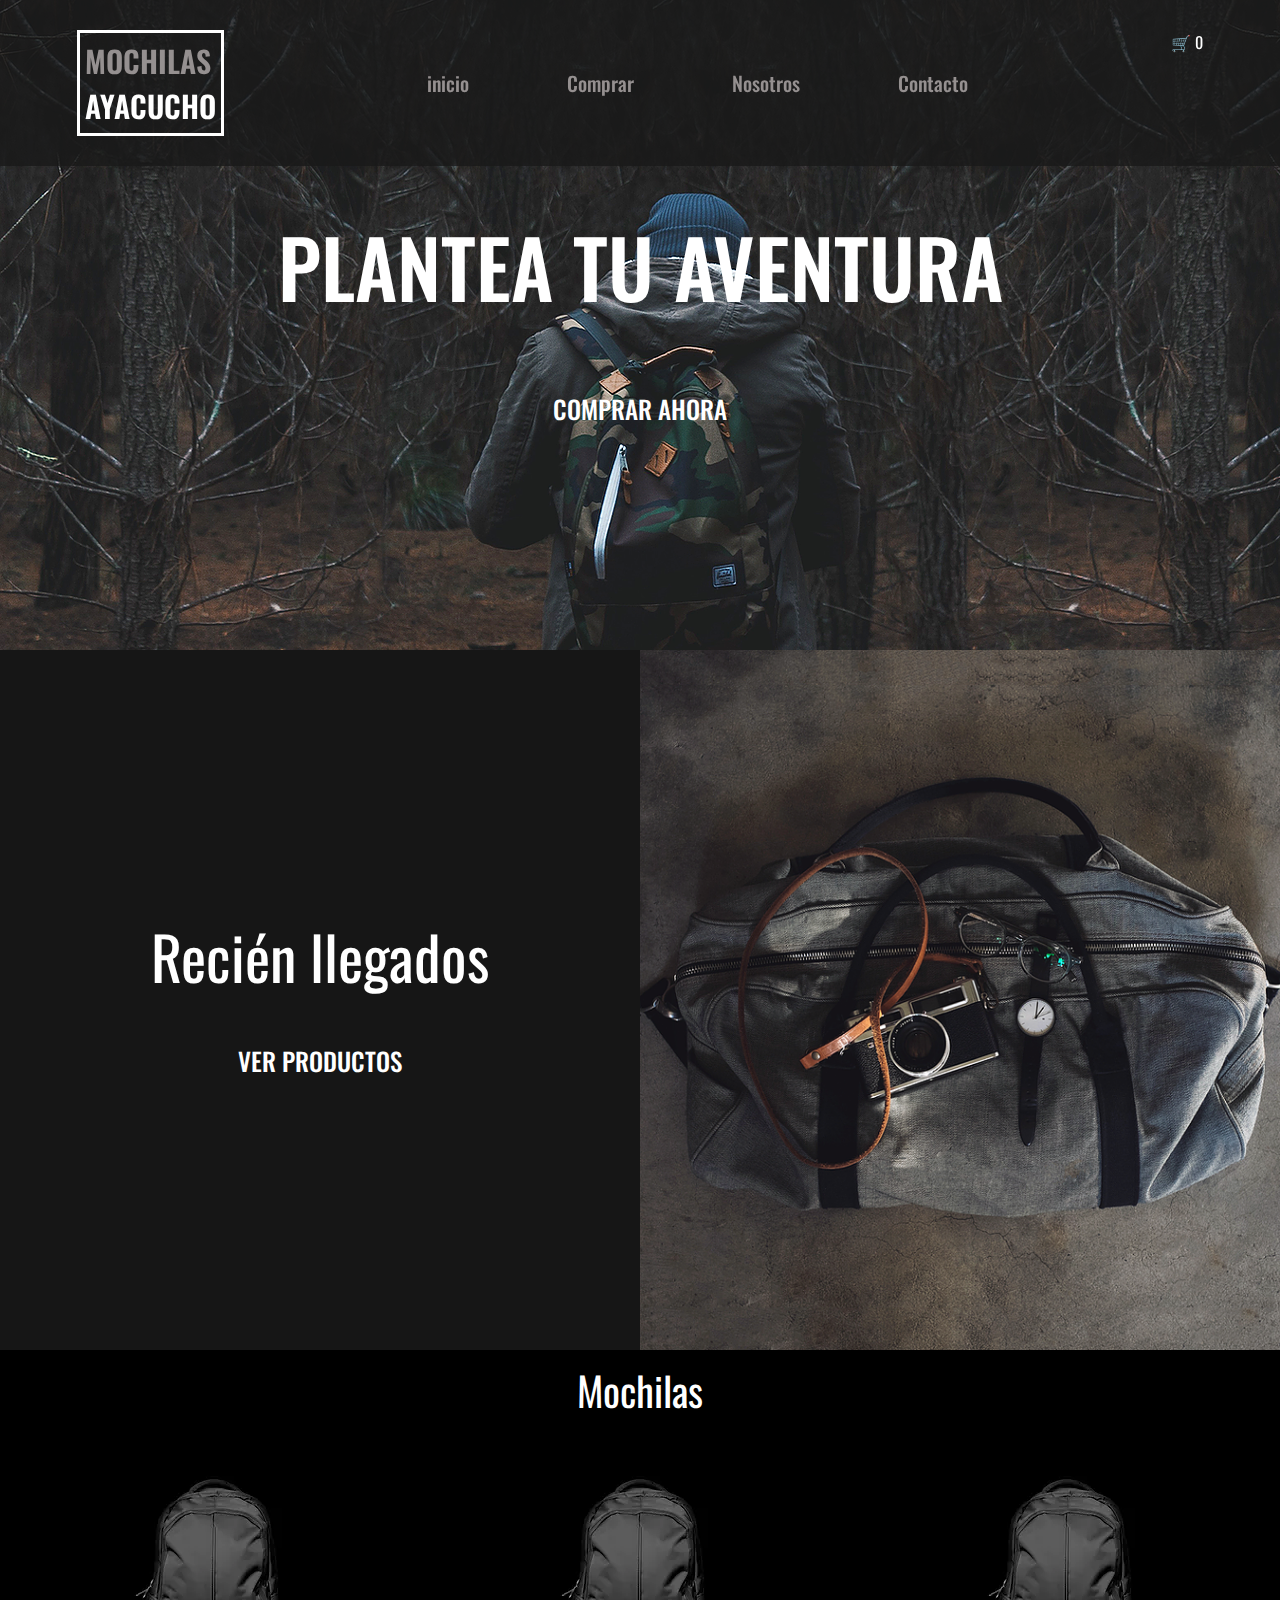
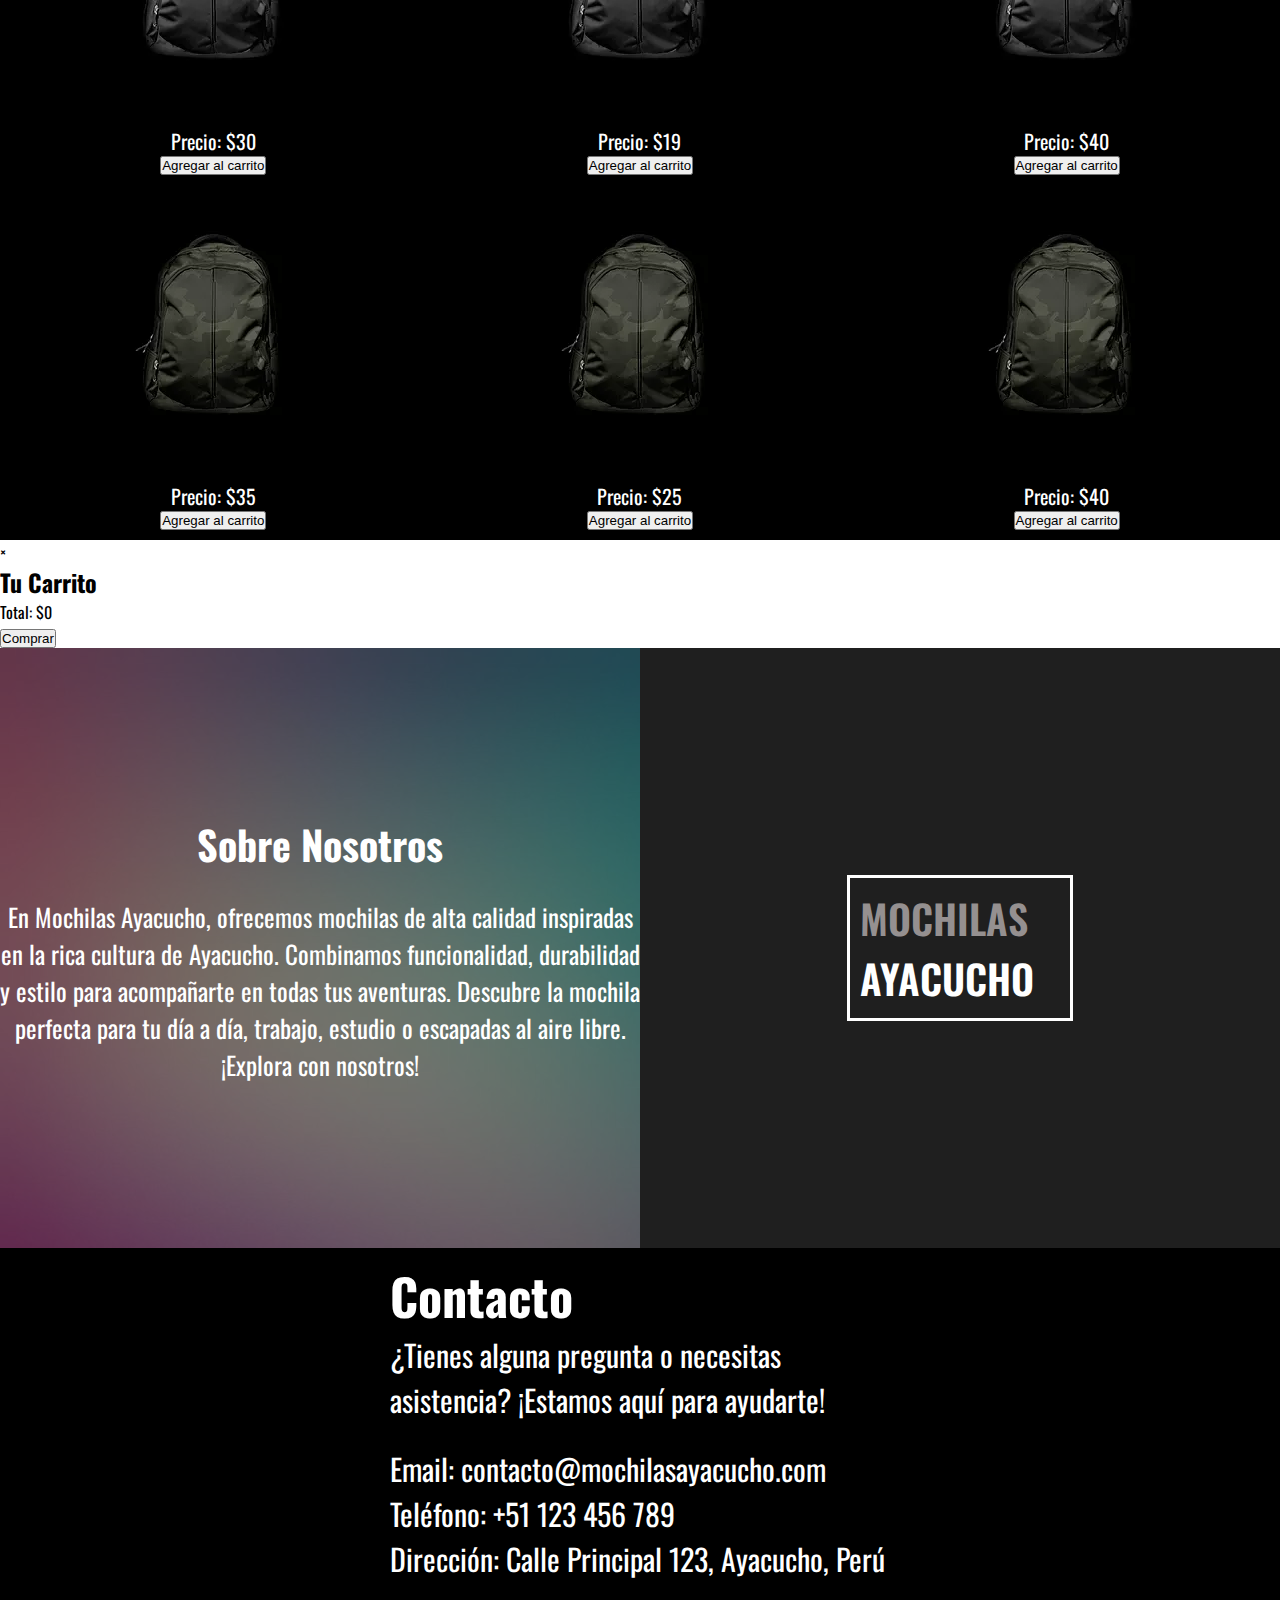
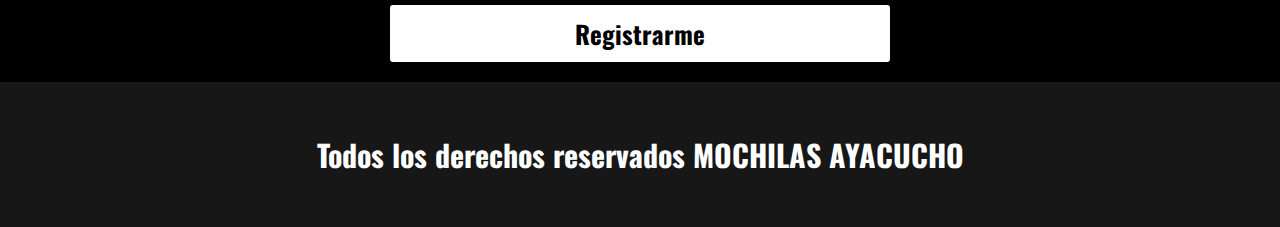
<file: index.html>
<!DOCTYPE html>
<html lang="es">

<head>
    <meta charset="UTF-8">
    <meta http-equiv="X-UA-Compatible" content="IE=edge">
    <meta name="viewport" content="width=device-width, initial-scale=1.0">
    <link rel="stylesheet" type="text/css" href="inicio.css">
    <link rel="shortcut icon" href="img/logo.ico" type="image/x-icon">
    <link href="https://fonts.googleapis.com/css2?family=Oswald:wght@300&display=swap" rel="stylesheet">
    <title>Mochilas Ayacucho - Inicio </title>
</head>

<body>
    <!--Este es el contennedor de todo el contenido-->
    <div class="contenedor">

        <!--Fondo de la pagina de inicio-->
        <div class="fondoPrincipal" id="inicio">

            <!--Este codigo es del encabezado principal-->
            <div class="encabezado">
                <header>
                    <div class="logo"><span>MOCHILAS <br></span>AYACUCHO</div>
                </header>
                <nav>
                    <a href="#inicio">inicio</a>
                    <a href="#mochilaComprar">Comprar</a>
                    <a href="#sobreNosotros">Nosotros</a>
                    <a href="#contacto">Contacto</a>
                </nav>
                <div class="carrito-btn">
                    🛒 <span style="color: white;" id="carrito-contador">0</span >
                </div>
            </div>

            <!--TITULO DE LA PAGINA DE INICIO-->
            <div class="titulo">
                <p>PLANTEA TU AVENTURA</p>
                <a href="#mochilaComprar">COMPRAR AHORA</a id="comprar">
            </div>
        </div>

        <!--Aqui va los articulos de compra-->    
        <!--Mas productos de mochilas-->
        <div class="nuevosArticulos">
            <div class="nombre">
                <p>Recién llegados <br><a href="#mochilaComprar">VER PRODUCTOS</a></p>
            </div>
            <div class="image">
                <img src="img/articulo1.jpg" alt="articulo" title="Bolso" id="imagen">
            </div>
        </div>
        
        <!--Mas productos de mochilas-->
        <div class="tituloMochila" id="mochilaComprar">
            <p>Mochilas</p>
        </div>
        <div class="tiendaMochilas">
            <div class="mochila1">
                <img src="img/mochila1.jpg" alt="mochila" title="Mochila Escolar">
                <h3>Mochila Escolar</h3>
                <p>Precio: $30</p>
                <button class="comprar-btn" data-id="1" data-nombre="Mochila Escolar" data-precio="30">Agregar al carrito</button>
            </div>
        
            <div class="mochila2">
                <img src="img/mochila1.jpg" alt="mochila" title="Mochila Escolar">
                <h3>Mochila Escolar</h3>
                <p>Precio: $19</p>
                <button class="comprar-btn" data-id="2" data-nombre="Mochila Escolar" data-precio="19">Agregar al carrito</button>
            </div>
        
            <div class="mochila3">
                <img src="img/mochila1.jpg" alt="mochila" title="Mochila Escolar">
                <h3>Mochila Escolar</h3>
                <p>Precio: $40</p>
                <button class="comprar-btn" data-id="3" data-nombre="Mochila Escolar" data-precio="40">Agregar al carrito</button>
            </div>
        
            <div class="mochila4">
                <img src="img/mochila2.jpg" alt="mochila" title="Mochila Militar">
                <h3>Mochila Militar</h3>
                <p>Precio: $35</p>
                <button class="comprar-btn" data-id="4" data-nombre="Mochila Militar" data-precio="35">Agregar al carrito</button>
            </div>
        
            <div class="mochila5">
                <img src="img/mochila2.jpg" alt="mochila" title="Mochila Militar">
                <h3>Mochila Militar</h3>
                <p>Precio: $25</p>
                <button class="comprar-btn" data-id="5" data-nombre="Mochila Militar" data-precio="25">Agregar al carrito</button>
            </div>
        
            <div class="mochila6">
                <img src="img/mochila2.jpg" alt="mochila" title="Mochila Militar">
                <h3>Mochila Militar</h3>
                <p>Precio: $40</p>
                <button class="comprar-btn" data-id="6" data-nombre="Mochila Militar" data-precio="40">Agregar al carrito</button>
            </div>
        </div>
            <div id="carrito-modal" class="modal">
                <div class="modal-contenido">
                    <span class="cerrar">&times;</span>
                    <h2>Tu Carrito</h2>
                    <div id="carrito-items"></div>
                    <p>Total: $<span id="carrito-total">0</span></p>
                    <button id="comprar-carrito">Comprar</button>
                </div>
            </div>
        </div>

        <div class="sobreNosotros" id="sobreNosotros">
            <div class="nosotros">
                <h2>Sobre Nosotros</h2>
                <br>
                <p>En Mochilas Ayacucho, ofrecemos mochilas de alta calidad inspiradas en
                    la rica cultura de Ayacucho. Combinamos funcionalidad, durabilidad y
                    estilo para acompañarte en todas tus aventuras. Descubre la mochila
                    perfecta para tu día a día, trabajo, estudio o escapadas al aire libre.
                    ¡Explora con nosotros!</p>
            </div>
            <div class="nosotrosLogo">
                <p><span>MOCHILAS</span> AYACUCHO </p>
            </div>
        </div>


        <!--Este codigo es de la seccion contactos-->
        <div class="contacto" id="contacto">
            <div class="contactoNotas">
                <h2>Contacto</h2>
                <p>¿Tienes alguna pregunta o necesitas asistencia? ¡Estamos aquí para ayudarte!</p>
                <br>
                <p>Email: contacto@mochilasayacucho.com</p>
                <p>Teléfono: +51 123 456 789</p>
                <p>Dirección: Calle Principal 123, Ayacucho, Perú</p>
                <br>
                <a href="formulario.html">Registrarme</a>
            </div>
        </div>
        

        <!--Pie de pagina-->
        <footer>
            <h2>Todos los derechos reservados MOCHILAS AYACUCHO</h2>
        </footer>

        <script src="carrito.js"></script>
    </div>
</body>

</html>
</file>
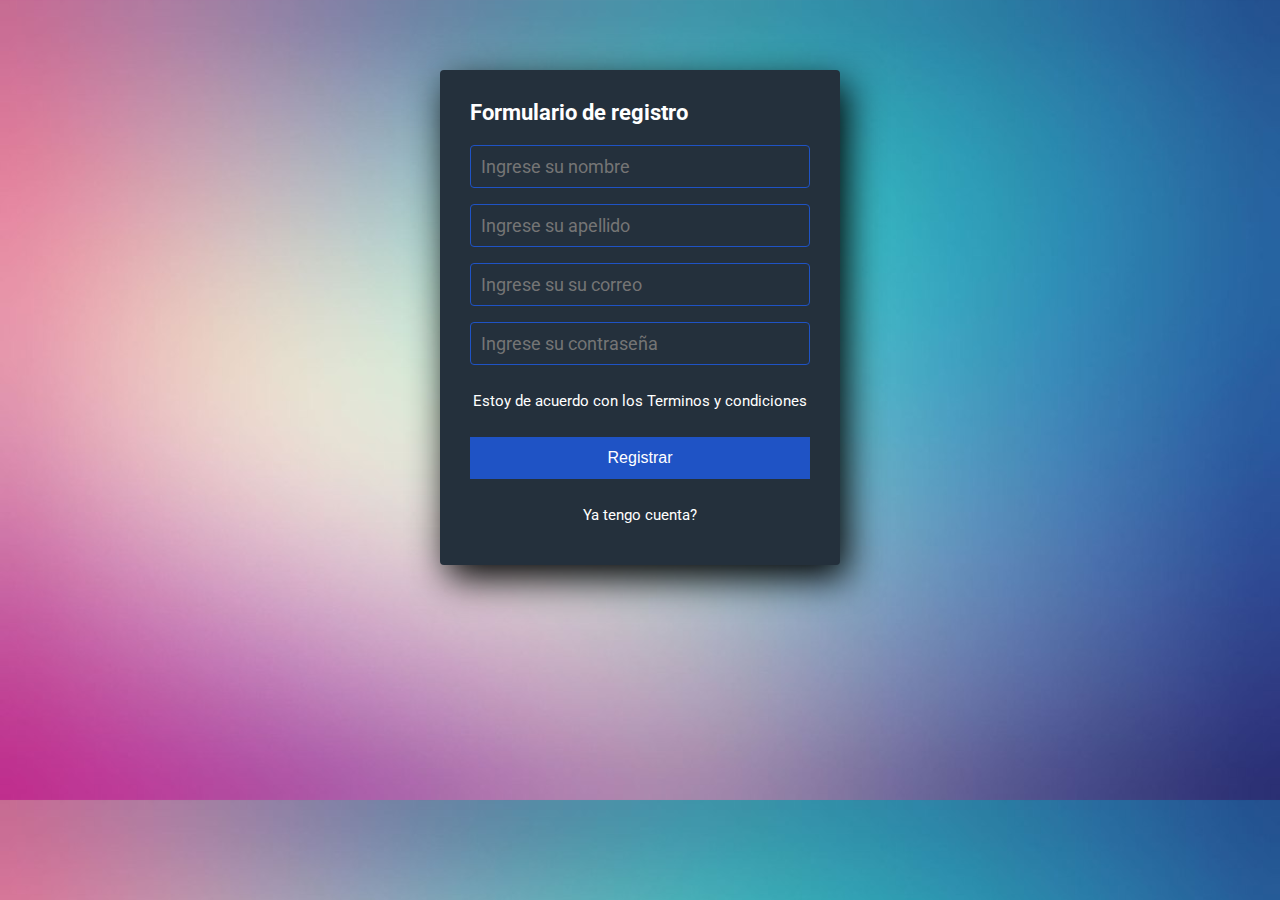
<file: formulario.html>
<!DOCTYPE html>
<html lang="es">
<head>
    <meta charset="UTF-8">
    <meta http-equiv="X-UA-Compatible" content="IE=edge">
    <meta name="viewport" content="width=device-width, initial-scale=1.0">
    <link href="https://fonts.googleapis.com/css2?family=Roboto:wght@300&display=swap" rel="stylesheet">
    <link rel="stylesheet" href="estilosFrm.css">
    <title> Formulario </title>
</head>
<body>
    <div class="form-registro">
        <h4>Formulario de registro</h4>
        <input class="controls" type="text" name="nombres" id="nombres" placeholder="Ingrese su nombre">
        <input class="controls" type="text" name="apellido" id="apellidos" placeholder="Ingrese su apellido">
        <input class="controls" type="email" name="correo" id="correo" placeholder="Ingrese su su correo">
        <input class="controls" type="password" name="contraseña" id="contraseña" placeholder="Ingrese su contraseña">
        <p>Estoy de acuerdo con los <a href="#">Terminos y condiciones</a></p>
        <input class="botons" type="submit" value="Registrar">
        <p><a href="#">Ya tengo cuenta?</a></p>
    </div>
</body>
</html>
</file>
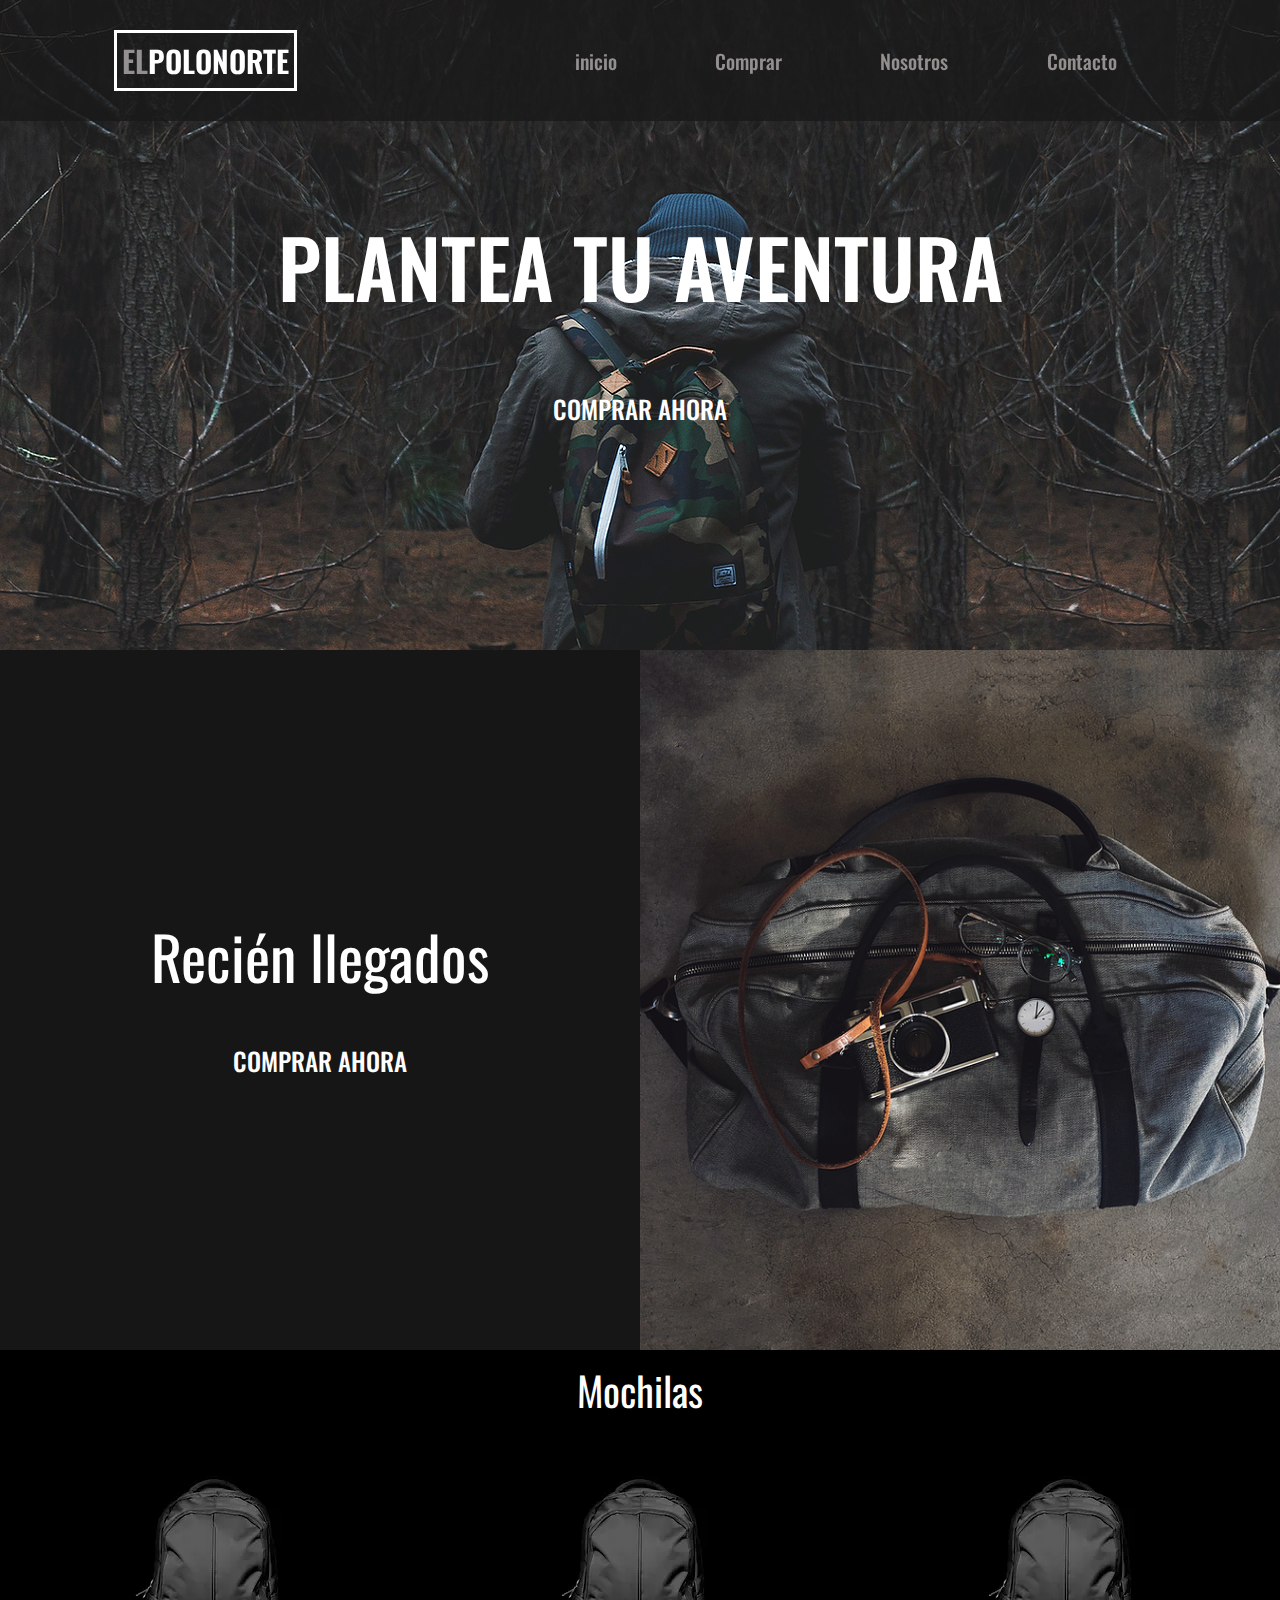
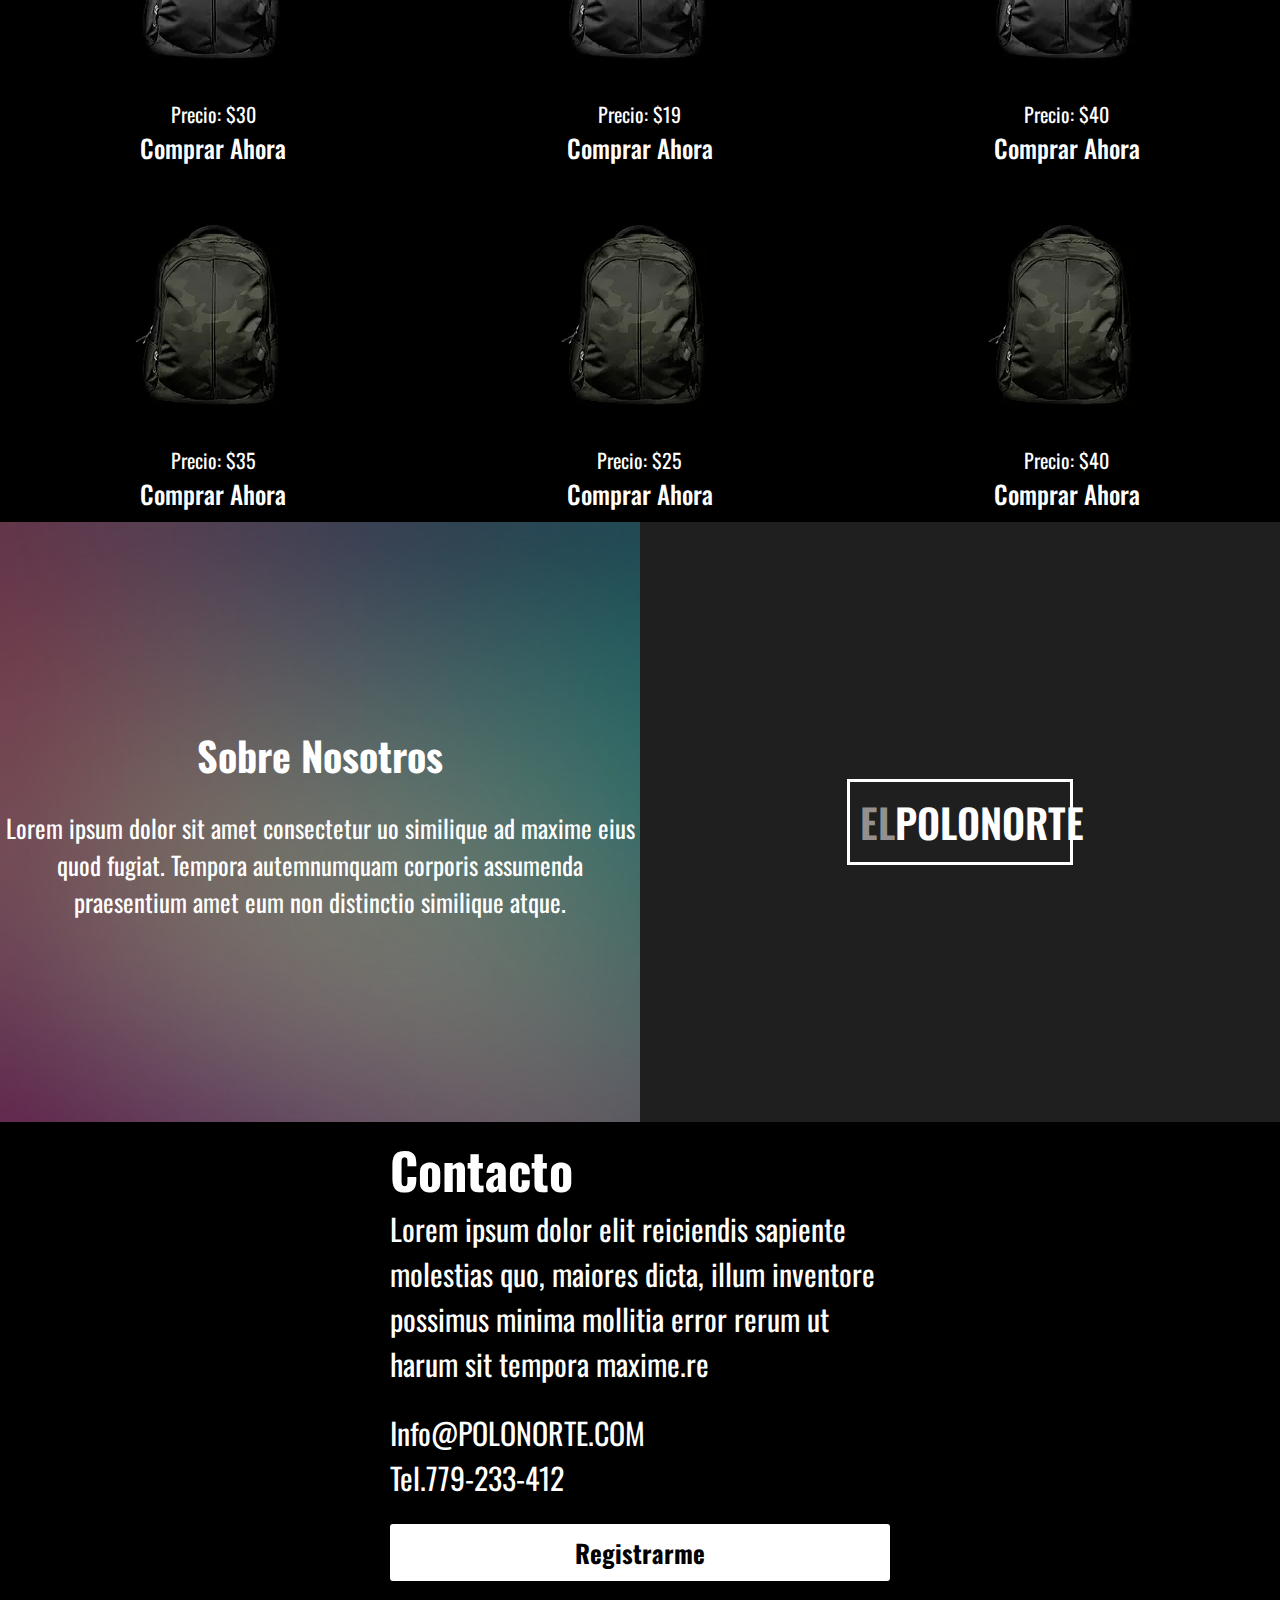
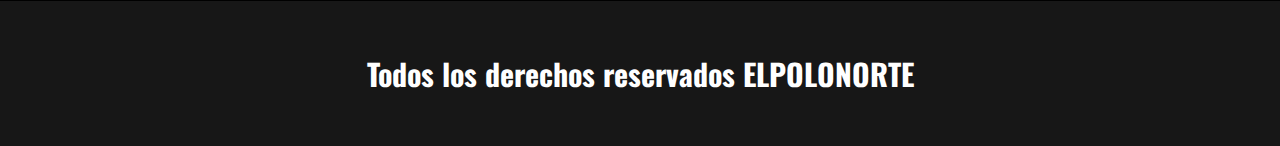
<file: inicio.html>
<!DOCTYPE html>
<html lang="es">
<head>
    <meta charset="UTF-8">
    <meta http-equiv="X-UA-Compatible" content="IE=edge">
    <meta name="viewport" content="width=device-width, initial-scale=1.0">
    <link rel="stylesheet" type="text/css" href="inicio.css">
    <link rel="shortcut icon" href="img/logo.ico"type="image/x-icon">
    <link href="https://fonts.googleapis.com/css2?family=Oswald:wght@300&display=swap" rel="stylesheet">
    <title>Proyecto Final</title>
</head>
<body>
    <!--Este es el contennedor de todo el contenido-->
    <div class="contenedor">

        <!--Fondo de la pagina de inicio-->
        <div class="fondoPrincipal" id="inicio">

            <!--Este codigo es del encabezado principal-->
            <div class="encabezado">
               <header>
                  <div class="logo"><span>EL</span>POLONORTE</div>
               </header>
                <nav>
                   <a href="#inicio">inicio</a>
                   <a href="#mochilaComprar">Comprar</a>
                   <a href="#sobreNosotros">Nosotros</a>
                   <a href="#contacto">Contacto</a>
                </nav>
            </div>

            <!--TITULO DE LA PAGINA DE INICIO-->
            <div class="titulo">
                <p>PLANTEA TU AVENTURA</p>
                <a href="#mochilaComprar">COMPRAR AHORA</a id="comprar">
            </div>
        </div>

        <!--Aqui va los articulos de compra-->
        <div class="nuevosArticulos">
            <div class="nombre">
                <p>Recién llegados <br><a href="#mochilaComprar">COMPRAR AHORA</a></p>
            </div>
            <div class="image">
                <img src="img/articulo1.jpg" alt="articulo" title="Bolso" id="imagen">
            </div>
        </div>

        <!--Mas productos de mochilas-->
        <div class="tituloMochila" id="mochilaComprar">
            <p>Mochilas</p>
        </div>
        <div class="tiendaMochilas">
            <div class="mochila1">
                <img src="img/mochila1.jpg" alt="mochila" title="En oferta">
                <p>Precio: $30</p>
                <a href="#mochilaComprar">Comprar Ahora</a>
            </div>

            <div class="mochila2">
                <img src="img/mochila1.jpg" alt="mochila" title="En oferta">
                <p>Precio: $19</p>
                <a href="#mochilaComprar">Comprar Ahora</a>
            </div>

            <div class="mochila3">
                <img src="img/mochila1.jpg" alt="mochila" title="En oferta">
                <p>Precio: $40</p>
                <a href="#mochilaComprar">Comprar Ahora</a>
            </div>

            <div class="mochila4">
                <img src="img/mochila2.jpg" alt="mochila" title="En oferta">
                <p>Precio: $35</p>
                <a href="#mochilaComprar">Comprar Ahora</a>
            </div>

            <div class="mochila5">
                <img src="img/mochila2.jpg" alt="mochila" title="En oferta">
                <p>Precio: $25</p>
                <a href="#mochilaComprar">Comprar Ahora</a>
            </div>

            <div class="mochila6">
                <img src="img/mochila2.jpg" alt="mochila" title="En oferta">
                <p>Precio: $40</p>
                <a href="#mochilaComprar">Comprar Ahora</a>
            </div>
        </div>

        <div class="sobreNosotros" id="sobreNosotros">
            <div class="nosotros">
                <h2>Sobre Nosotros</h2>
                <br>
                <p>Lorem ipsum dolor sit amet consectetur uo similique ad maxime eius quod fugiat. Tempora 
                autemnumquam corporis assumenda praesentium amet eum non distinctio similique atque.</p>
            </div>
            <div class="nosotrosLogo">
                <p><span>EL</span>POLONORTE </p>
            </div>
        </div>


        <!--Este codigo es de la seccion contactos-->
        <div class="contacto" id="contacto">
            <div class="contactoNotas">
                <h2>Contacto</h2>
                <p>Lorem ipsum dolor elit reiciendis sapiente molestias quo, maiores 
                dicta, illum inventore possimus minima mollitia error rerum 
                ut harum sit tempora maxime.re</p>
                <br>
                <p>Info@POLONORTE.COM</p>
                <p>Tel.779-233-412</p>
                <br>
                <a href="formulario.html">Registrarme</a>
            </div>
        </div>

        <!--Pie de pagina-->
        <footer>
            <h2>Todos los derechos reservados ELPOLONORTE</h2>
        </footer>
    </div>
</body>
</html>
</file>
<file: inicio.css>
*{
    padding: 0;
    margin: 0;
}

body{
    font-family: 'Oswald', sans-serif;
}

.contenedor{
    width: 100%;
    background-color: transparent;
    display: flex;
    flex-direction: column;
}

/*Este codigo es del contenido e inicio*/
.fondoPrincipal{
    background: url(img/fondo.jpg);
    height: 650px;
    display: table;
}
.titulo{
    display: table-cell;
    vertical-align: middle;
    text-align: center;
    color: #fff;
    font-size: 80px;
    font-weight: 550;
}

/*Este codigo es de todos los "a" */
div a{
    font-size: 25px;
    font-weight: 500;
    text-decoration: none;
    color: #fff;
}
div a:hover{
    color: #959090;
}

/*Encabezado Principal*/
.encabezado{
    background-color: rgba(25,25,25,0.8);
    width: 100%;
    padding-top: 30px;
    padding-bottom: 30px;
    position: fixed;
    display: flex;
    flex-wrap: wrap;
    justify-content: space-around;
    z-index: 1;
}
div .logo{
    background-color: transparent;
    padding: 5px;
    border: 3px solid #FFF;
    color: #fff;
    font-size: 30px;
    font-weight:600;
}
div .logo:hover{
    border: 3px solid orangered;
    cursor: pointer;
}
header .logo span{
    color: #959090;
}

/*menu de navegacion*/
nav{
    background-color: transparent;
    width: 50%;
    display: flex;
    flex-direction: row;
    flex-wrap: wrap;
    justify-content: space-around;
    align-items: center;
}

nav a{
    text-decoration: none;
    color: #959090;
    font-size: 20px;
}
nav a:hover{
    color: #fff;
}

/*Este codigo es del los nuevos Articulos*/
.nuevosArticulos{
    width: 100%;
    display: flex;
    flex-direction: row;
    flex-wrap: wrap;
}
div .nombre{
    width: 50%;
    height: 700px;
    background-color: rgb(22, 22, 22);
    display: table;
}
div .nombre p{
    color: #fff;
    font-size: 60px;
    display: table-cell;
    vertical-align: middle;
    text-align: center;
}
div .image{
    width: 50%;
    height:700px;
}
div #imagen{
    width: 100%;
    height:700px;
}

/*tienda de mochilas*/
.tiendaMochilas{
    width: 100%;
    padding-bottom: 10px;
    display: flex;
    flex-direction: row;
    flex-wrap: wrap;
    justify-content: space-around;
    background-color: #000;
}
.tituloMochila{
    width: 100%;
    padding-top: 10px;
    text-align: center;
    background-color: #000;
    color: #fff;
    font-size: 40px;
    cursor: pointer;
}
.mochila1{
    width: 350px;
    display: flex;
    flex-direction: column;
    align-items: center;
}
.mochila2{
    width: 350px;
    display: flex;
    flex-direction: column;
    align-items: center;
}
.mochila3{
    width: 350px;
    display: flex;
    flex-direction: column;
    align-items: center;
}
.mochila4{
    width: 350px;
    display: flex;
    flex-direction: column;
    align-items: center;
}

.mochila5{
    width: 350px;
    display: flex;
    flex-direction: column;
    align-items: center;
}

.mochila6{
    width: 350px;
    display: flex;
    flex-direction: column;
    align-items: center;
}

.tiendaMochilas p,a{
    font-size: 20px;
    color: #fff;
    transition-property: all;
    transition-duration: 100ms;
    transition-timing-function: ease;
}
.tiendaMochilas a:hover{
    background-color: rgba(229, 231, 233,0.8);
    color: #000;
    font-weight: 600;
    border-radius: 4px;
}

/*Section de Sobre nosotros*/
.sobreNosotros{
    width:100%;
    height:600px;
    background: url(img/logoo.jpg);
    display: flex;
    flex-direction: row;
}
div .nosotros{
    width:50%;
    background-color: rgba(0, 0, 0,0.5);
    height:600px;
    display: flex;
    flex-direction: column;
    justify-content: center;
}
.nosotros h2{
    color: #ffff;
    text-align: center;
    font-size: 40px;
}
.nosotros p{
    color: #ffff;
    text-align: center;
    font-size: 25px;
}

.nosotrosLogo{
    width:50%;
    height:600px;
    background-color: #1F1F1F;
    display: flex;
    justify-content: center;
    flex-direction: column;
    align-items: center;
}
.nosotrosLogo p{
    padding:10px;
    width: 200px;
    background-color: transparent;
    border: 3px solid #fff;
    font-size: 40px;
    color: #fff;
    font-weight: 600;
    transition-property: all;
    transition-duration: 100ms;
    transition-timing-function: ease;
}
.nosotrosLogo span{
    color: #959090;
}
.nosotrosLogo p:hover{
    padding:20px;
    font-size: 35px;
    background-color: transparent;
    border: 3px solid orangered;
    color: #fff;
    font-weight: 600;
    cursor: pointer;
}

/*Este codigp es de la secion contactos*/
.contacto{
    width:100%;
    min-height: 400px;
    padding-top: 10px;
    padding-bottom: 10px;
    background-color: #000;
    display: flex;
    flex-direction: row;
    justify-content: center;
    align-items: center;
}
div .contactoNotas{
    width: 500px;
    display: flex;
    flex-direction: column;
}
.contactoNotas h2{
    color: #fff;
    font-size: 50px;
}
.contactoNotas p{
    color: #ffff;
    font-size: 30px;
}
.contacto a{
    padding: 10px;
    background-color: #fff;
    text-decoration: none;
    color: #000;
    font-weight: 800;
    text-align: center;
    margin-bottom: 10px;
    border-radius: 3px;
}
.contacto a:hover{
    color: #000;
    background-color: #DFDFDF;
}

footer{
    width: 100%;
    background-color: #171717;
}
footer h2{
    padding: 50px;
    color: #fff;
    font-size: 30px;
    text-align: center;
}
</file>
<file: estilosFrm.css>
*{
    padding: 0;
    margin: 0;
    box-sizing: border-box;
}

body{
    background-image: url("img/fondoform.jpg");
    background-size: cover;
}
.form-registro{
    width: 400px;
    background-color: #24303c;
    padding: 30px;
    margin: auto;
    margin-top: 70px;
    font-family: 'Roboto', sans-serif;
    border-radius: 4px;
    color: #fff;
    box-shadow: 7px 13px 37px #000;
}
.form-registro h4{
    font-size: 22px;
    margin-bottom: 20px;
}

.controls{
    width: 100%;
    background-color: #24303c;
    padding: 10px;
    border-radius: 4px;
    margin-bottom: 16px;
    border: 1px solid #1f53c5;
    font-family: 'Roboto', sans-serif;
    font-size: 18px;
    color: white;
}
.form-registro p{
    height: 40px;
    text-align: center;
    font-size: 15px;
    line-height: 40px;
}
.form-registro a{
    color: #fff;
    text-decoration: none;
}
.form-registro a:hover{
    color: #fff;
    text-decoration: underline;
}
.form-registro .botons{
    width: 100%;
    background-color: #1f53c5;
    border: none;
    padding: 12px;
    color: white;
    margin: 16px 0;
    font-size: 16px;
}
</file>
